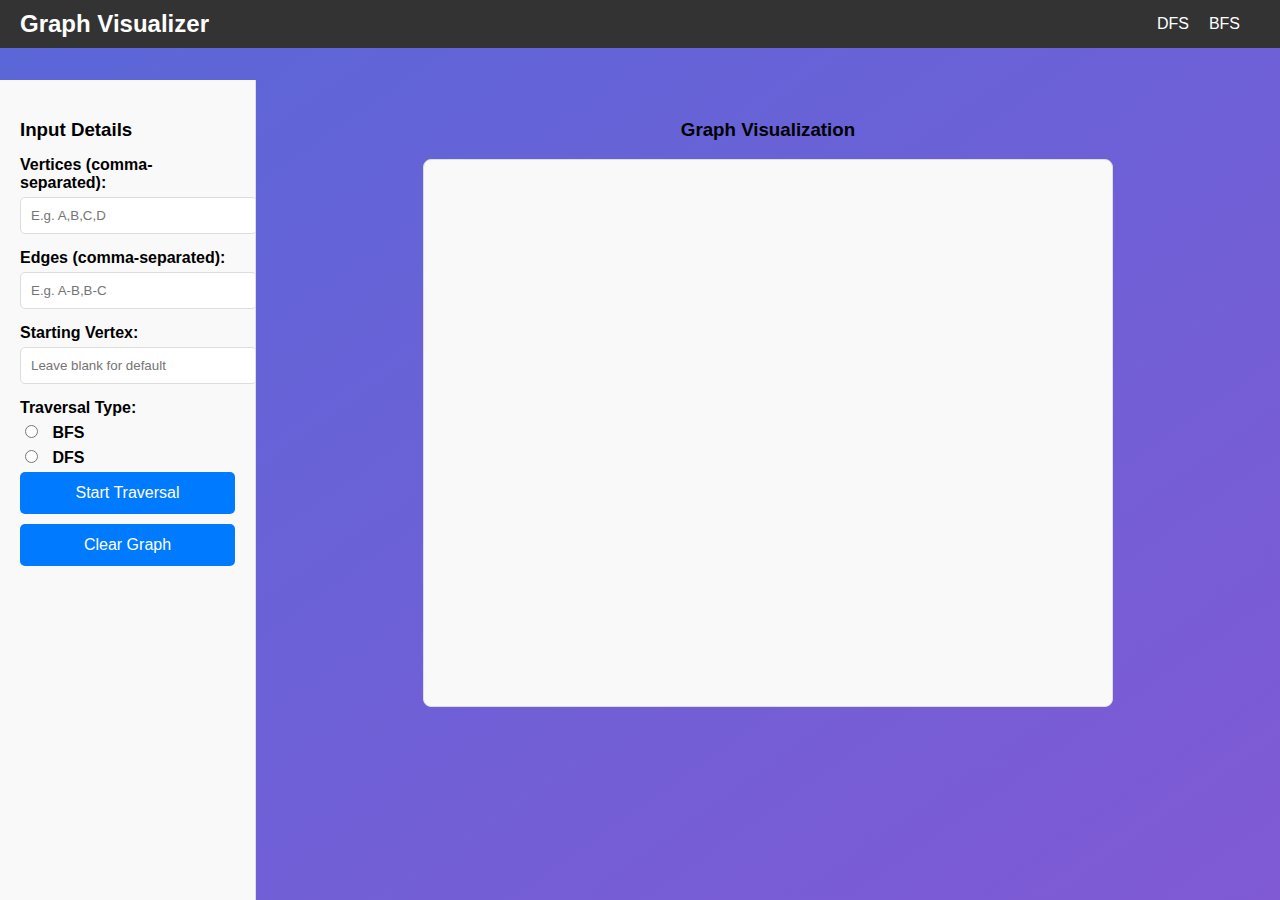
<file: index.html>
<!DOCTYPE html>
<html lang="en">
<head>
    <meta charset="UTF-8">
    <meta name="viewport" content="width=device-width, initial-scale=1.0">
    <title>BFS & DFS Visualizer</title>
    <link rel="stylesheet" href="fa.css">
</head>
<body>
    <nav>
        <div class="nav-container">
            <a class="nav-logo">Graph Visualizer</a>
            <ul class="nav-links">
                <li><a href="dfs.html">DFS</a></li>
                <li><a href="bfs.html">BFS</a></li>
            </ul>
        </div>
    </nav>

    <div class="main-container">
        <!-- Input Section -->
        <div class="input-container">
            <h3>Input Details</h3>
            <label for="verticesInput">Vertices (comma-separated):</label>
            <input type="text" id="verticesInput" placeholder="E.g. A,B,C,D">

            <label for="edgesInput">Edges (comma-separated):</label>
            <input type="text" id="edgesInput" placeholder="E.g. A-B,B-C">

            <label for="startVertex">Starting Vertex:</label>
            <input type="text" id="startVertex" placeholder="Leave blank for default">

            <label>Traversal Type:</label>
            <label><input type="radio" name="traversalType" value="BFS"> BFS</label>
            <label><input type="radio" name="traversalType" value="DFS"> DFS</label>

            <div class="button-container">
                <button onclick="startTraversal()">Start Traversal</button>
                <button onclick="clearGraph()">Clear Graph</button>
            </div>
        </div>

        <!-- Canvas Visualization Section -->
        <div class="visualization-container">
            <h3>Graph Visualization</h3>
            <canvas id="graphCanvas" width="800" height="800"></canvas>
            <div class="output">
                <div id="steps" class="steps"></div>
                <div id="resultSequence"></div>
            </div>
        </div>
    </div>

    <script src="fa.js"></script>
</body>
</html>
</file>
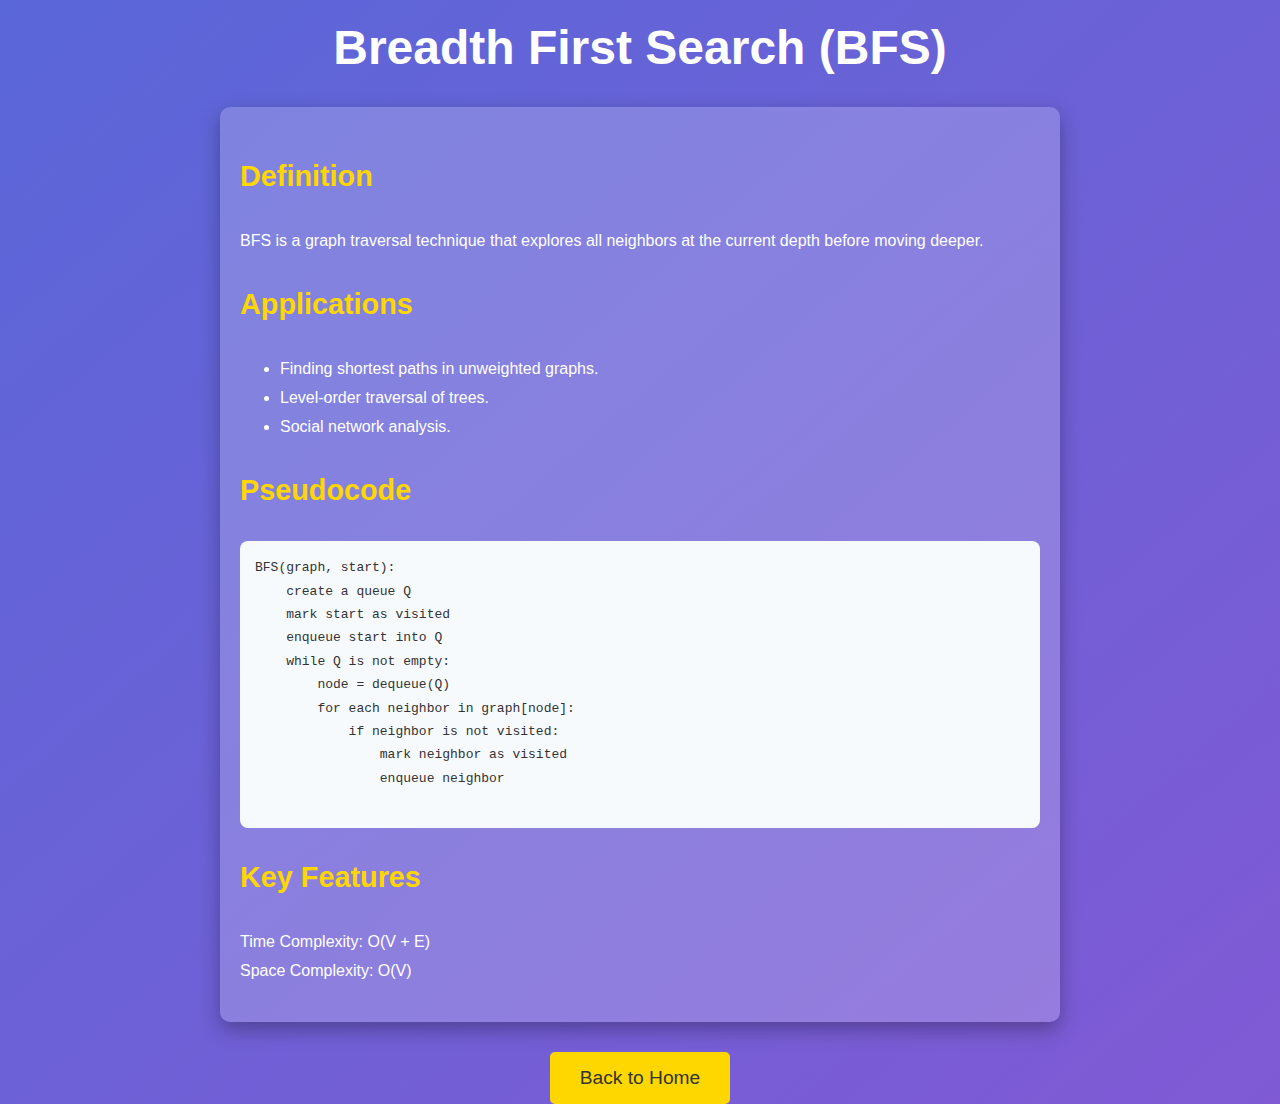
<file: bfs.html>
<!DOCTYPE html>
<html lang="en">
<head>
    <meta charset="UTF-8">
    <meta name="viewport" content="width=device-width, initial-scale=1.0">
    <title>Breadth First Search (BFS)</title>
    <style>
        body {
            font-family: 'Arial', sans-serif;
            background: linear-gradient(to bottom right, #5a67d8, #805ad5);
            color: #fff;
            text-align: center;
            padding: 0;
            margin: 0;
        }
        h1 {
            font-size: 3em;
            margin-top: 20px;
            animation: fadeIn 2s;
        }
        .content {
            max-width: 800px;
            margin: 30px auto;
            padding: 20px;
            background: rgba(255, 255, 255, 0.2);
            border-radius: 10px;
            text-align: left;
            line-height: 1.8;
            box-shadow: 0 8px 20px rgba(0, 0, 0, 0.3);
        }
        .content h2 {
            font-size: 1.8em;
            color: #ffd700;
        }
        .content pre {
            background: #f7fafc;
            color: #333;
            padding: 15px;
            border-radius: 8px;
            overflow-x: auto;
            margin-bottom: 20px;
        }
        button {
            padding: 15px 30px;
            font-size: 1.2em;
            background: #ffd700;
            color: #333;
            border: none;
            border-radius: 5px;
            cursor: pointer;
            transition: background 0.3s;
        }
        button:hover {
            background: #e6b800;
        }
    </style>
</head>
<body>
    <h1>Breadth First Search (BFS)</h1>
    <div class="content">
        <h2>Definition</h2>
        <p>BFS is a graph traversal technique that explores all neighbors at the current depth before moving deeper.</p>
        <h2>Applications</h2>
        <ul>
            <li>Finding shortest paths in unweighted graphs.</li>
            <li>Level-order traversal of trees.</li>
            <li>Social network analysis.</li>
        </ul>
        <h2>Pseudocode</h2>
        <pre>
BFS(graph, start):
    create a queue Q
    mark start as visited
    enqueue start into Q
    while Q is not empty:
        node = dequeue(Q)
        for each neighbor in graph[node]:
            if neighbor is not visited:
                mark neighbor as visited
                enqueue neighbor
        </pre>
        <h2>Key Features</h2>
        <p>Time Complexity: O(V + E)<br>Space Complexity: O(V)</p>
    </div>
    <button onclick="window.location.href='index.html';">Back to Home</button>
</body>
</html>
</file>
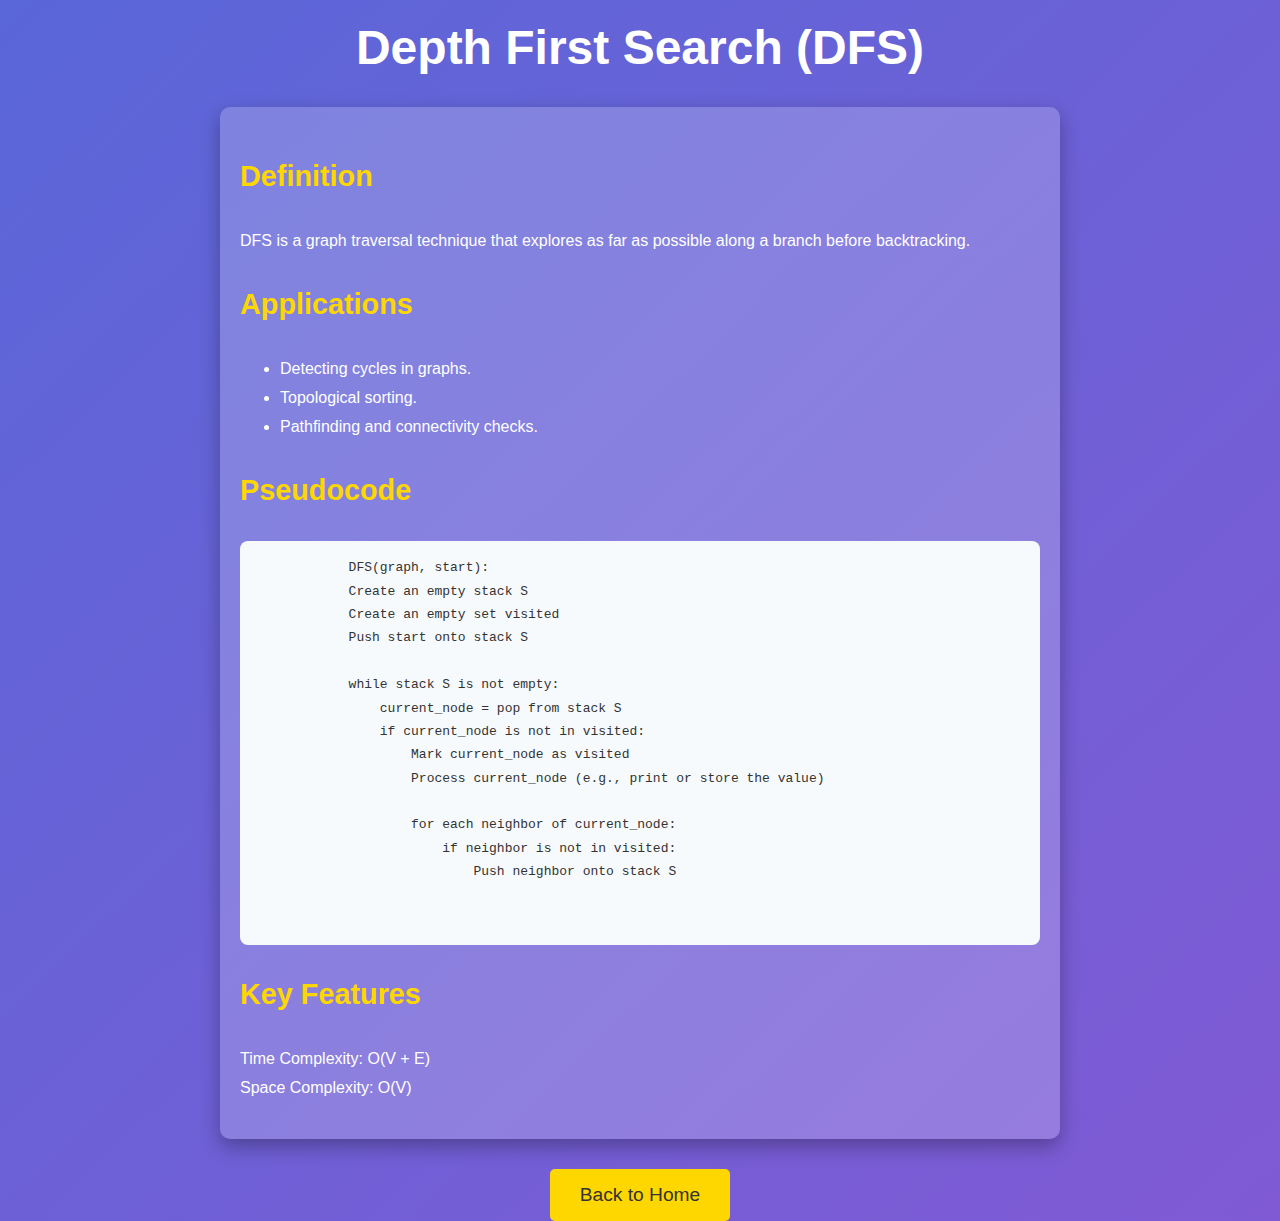
<file: dfs.html>
<!DOCTYPE html>
<html lang="en">
<head>
    <meta charset="UTF-8">
    <meta name="viewport" content="width=device-width, initial-scale=1.0">
    <title>Depth First Search (DFS)</title>
    <style>
        body {
            font-family: 'Arial', sans-serif;
            background: linear-gradient(to bottom right, #5a67d8, #805ad5);
            color: #fff;
            text-align: center;
            padding: 0;
            margin: 0;
        }
        h1 {
            font-size: 3em;
            margin-top: 20px;
            animation: fadeIn 2s;
        }
        .content {
            max-width: 800px;
            margin: 30px auto;
            padding: 20px;
            background: rgba(255, 255, 255, 0.2);
            border-radius: 10px;
            text-align: left;
            line-height: 1.8;
            box-shadow: 0 8px 20px rgba(0, 0, 0, 0.3);
        }
        .content h2 {
            font-size: 1.8em;
            color: #ffd700;
        }
        .content pre {
            background: #f7fafc;
            color: #333;
            padding: 15px;
            border-radius: 8px;
            overflow-x: auto;
            margin-bottom: 20px;
        }
        button {
            padding: 15px 30px;
            font-size: 1.2em;
            background: #ffd700;
            color: #333;
            border: none;
            border-radius: 5px;
            cursor: pointer;
            transition: background 0.3s;
        }
        button:hover {
            background: #e6b800;
        }
    </style>
</head>
<body>
    <h1>Depth First Search (DFS)</h1>
    <div class="content">
        <h2>Definition</h2>
        <p>DFS is a graph traversal technique that explores as far as possible along a branch before backtracking.</p>
        <h2>Applications</h2>
        <ul>
            <li>Detecting cycles in graphs.</li>
            <li>Topological sorting.</li>
            <li>Pathfinding and connectivity checks.</li>
        </ul>
        <h2>Pseudocode</h2>
        <pre>
            DFS(graph, start):
            Create an empty stack S
            Create an empty set visited
            Push start onto stack S
        
            while stack S is not empty:
                current_node = pop from stack S
                if current_node is not in visited:
                    Mark current_node as visited
                    Process current_node (e.g., print or store the value)
                    
                    for each neighbor of current_node:
                        if neighbor is not in visited:
                            Push neighbor onto stack S
        
        </pre>
        <h2>Key Features</h2>
        <p>Time Complexity: O(V + E)<br>Space Complexity: O(V)</p>
    </div>
    <button onclick="window.location.href='index.html';">Back to Home</button>
</body>
</html>
</file>
<file: fa.css>
/* General Styles */
body {
    font-family: Arial, sans-serif;
    margin: 0;
    padding: 0;
    background: linear-gradient(to bottom right, #5a67d8, #805ad5);
    display: flex;
    justify-content: center;
    align-items: flex-start;
    min-height: 100vh;
    flex-direction: column;
}

main {
    width: 100%;
    height: 100%;
}

/* Navigation Bar */
nav {
    width: 100%;
    background: #333;
    color: white;
    padding: 10px 20px;
    position: fixed;
    top: 0;
    left: 0;
    z-index: 1000;
}

.nav-container {
    display: flex;
    justify-content: space-between;
    align-items: center;
}

.nav-logo {
    font-size: 1.5em;
    font-weight: bold;
    color: #fff;
    text-decoration: none;
}

.nav-links {
    display: flex;
    gap: 20px;
    list-style: none;
    margin: 0;
    padding-right: 60px;
}

.nav-links li {
    display: inline;
}

.nav-links a {
    text-decoration: none;
    color: #fff;
    font-size: 1em;
    transition: color 0.3s;
}

.nav-links a:hover {
    color: #007bff;
}

/* Main Container for the Input and Visualization */
.main-container {
    display: flex;
    width: 100%;
    height: calc(100vh - 80px); /* Full height minus the nav bar */
    margin-top: 80px; /* Offset for nav */
}

/* Input Section */
.input-container {
    width: 20%;
    background-color: #f9f9f9;
    padding: 20px;
    box-sizing: border-box;
    border-right: 1px solid #ddd;
    overflow-y: auto; /* Scrollable if the content overflows */
}

.input-container h3 {
    margin-bottom: 15px;
}

/* Input Fields */
.input-container input[type="text"] {
    width: 100%;
    padding: 10px;
    margin-bottom: 15px;
    border: 1px solid #ddd;
    border-radius: 5px;
}

.input-container label {
    display: block;
    margin-bottom: 5px;
    font-weight: bold;
}

.input-container input[type="radio"] {
    margin-right: 10px;
}

/* Button Styles */
.input-container button {
    padding: 12px 25px;
    background-color: #007bff;
    color: white;
    border: none;
    border-radius: 5px;
    cursor: pointer;
    margin-bottom: 10px;
    width: 100%;
    font-size: 16px;
}

.input-container button:hover {
    background-color: #0056b3;
}

/* Visualization Section */
.visualization-container {
    width: 80%;
    padding: 20px;
    text-align: center;
    position: relative;
    box-sizing: border-box;
    height: 100%;
    overflow-y: auto;
}

/* Canvas for Graph */
canvas {
    width: 70%;
    height: 70%;
    border: 1px solid #ddd;
    margin-bottom: 15px;
    background-color: #f9f9f9;
    border-radius: 8px;
}

/* Output Section */
.output {
    display: flex;
    flex-direction: column;
    gap: 15px;
}

.output .step {
    padding: 10px;
    border: 1px solid #ddd;
    background-color: #f5f5f5;
    border-radius: 5px;
    min-height: 50px;
    display: flex;
    flex-direction: column;
    gap: 5px;
}

#resultSequence {
    font-size: 18px;
    font-weight: bold;
    color: #007bff;
}
</file>
